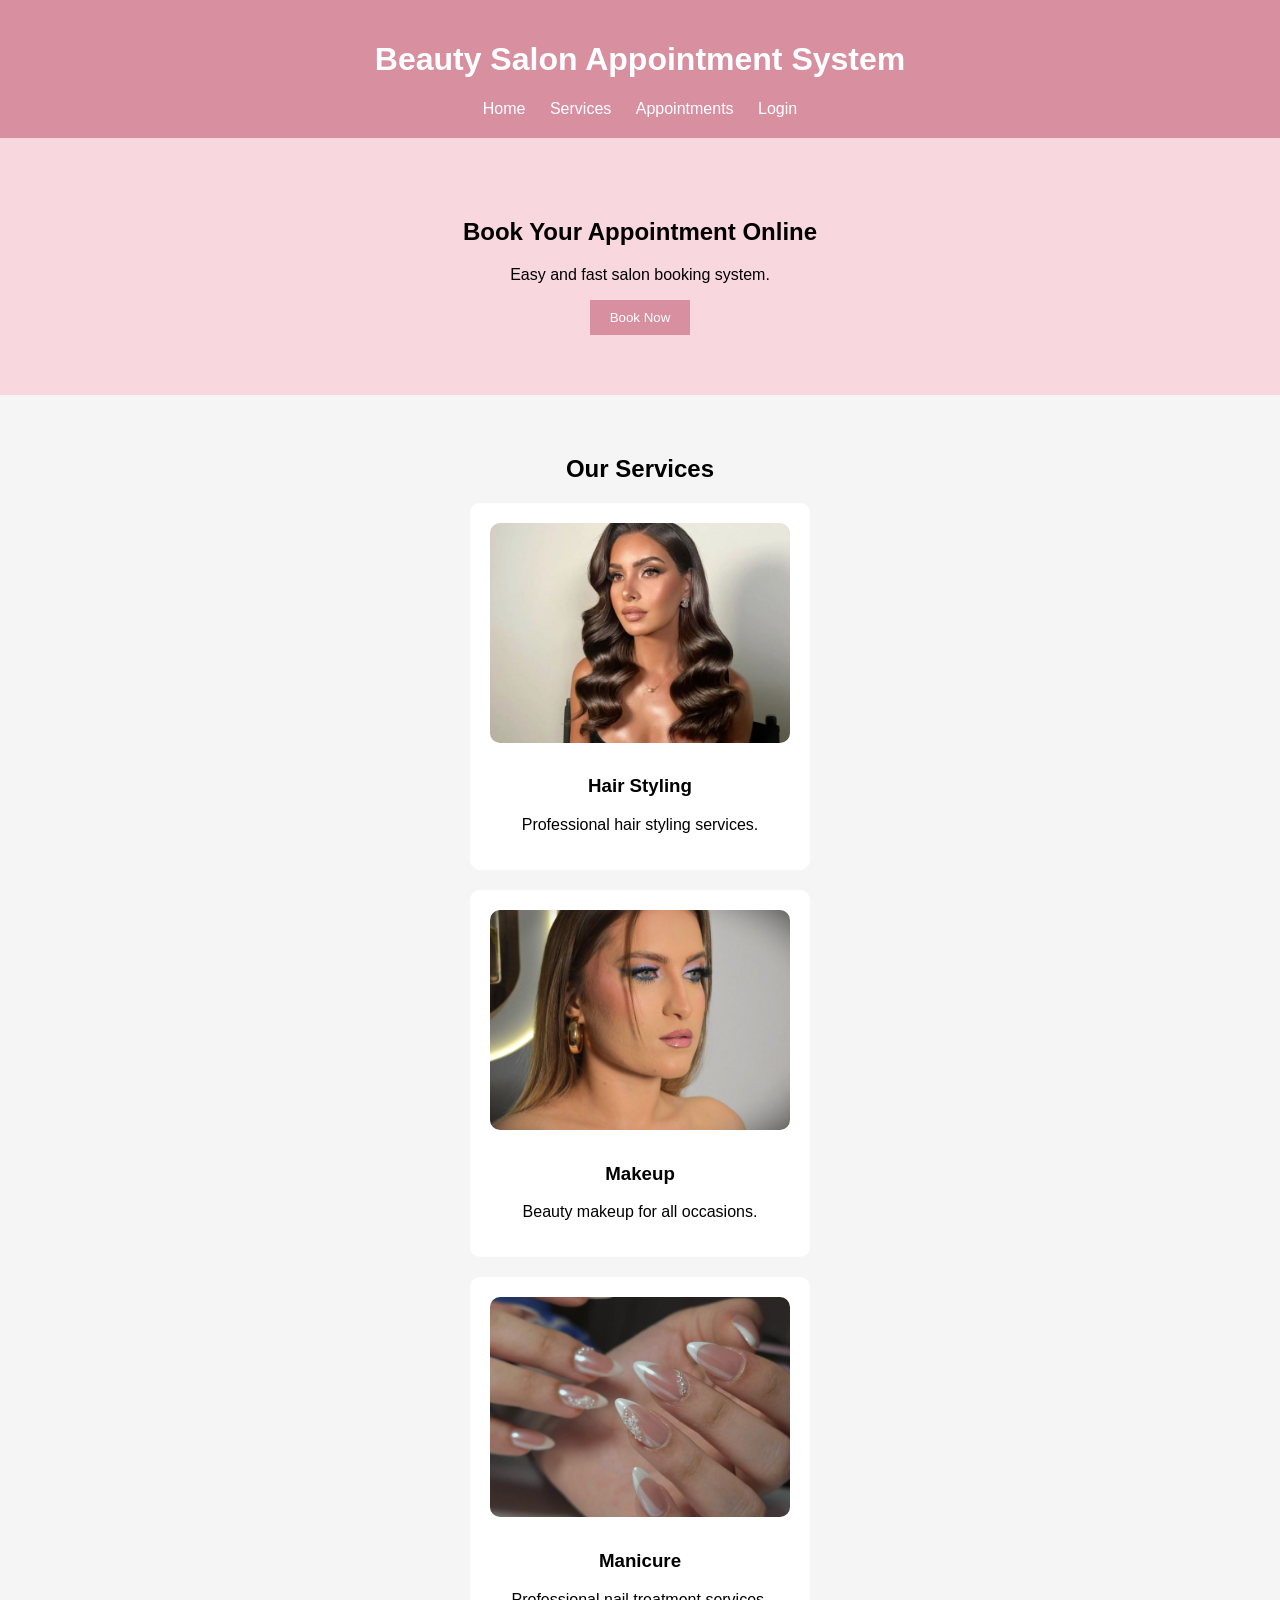
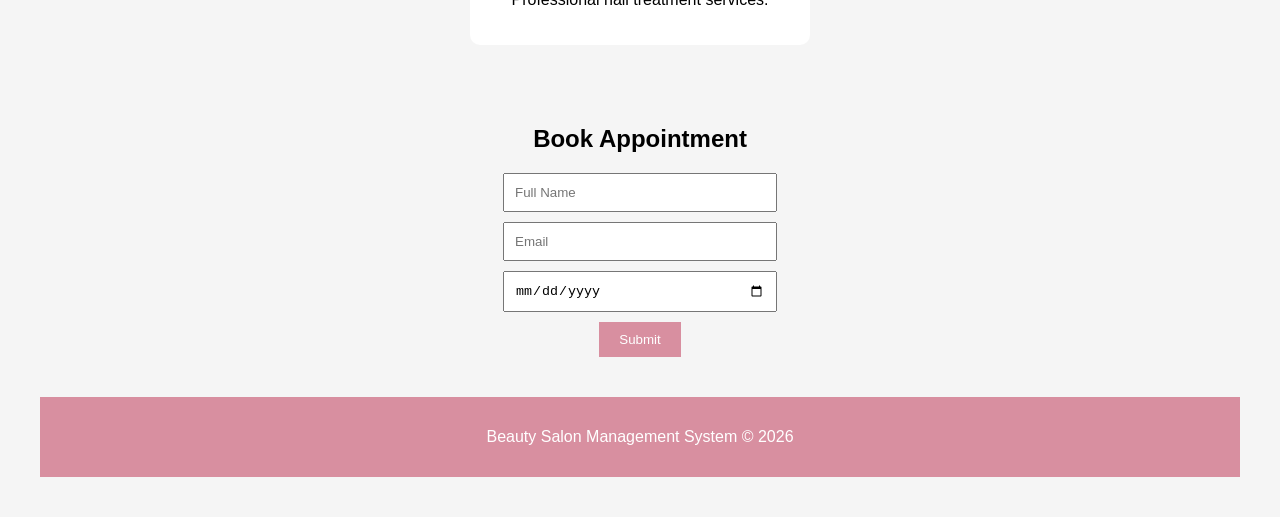
<file: index.html>
<!DOCTYPE html>
<html>
<head>
    <title>Beauty Salon System</title>
    <link rel="stylesheet" href="style.css">
</head>
<body>

<header>
    <h1>Beauty Salon Appointment System</h1>
    <nav>
        <a href="#">Home</a>
        <a href="#">Services</a>
        <a href="#">Appointments</a>
        <a href="#">Login</a>
    </nav>
</header>

<section class="hero">
    <h2>Book Your Appointment Online</h2>
    <p>Easy and fast salon booking system.</p>
    <button>Book Now</button>
</section>

<section class="services">
    <h2>Our Services</h2>

   <div class="card">
    <img src="Hair.jpg" alt="Hair Styling">

    <h3>Hair Styling</h3>

    <p>Professional hair styling services.</p>
</div>
<div class="card">
    <img src="Makeup.jpg" alt="Makeup">

    <h3>Makeup</h3>

    <p>Beauty makeup for all occasions.</p>
</div>

   <div class="card">
    <img src="Nails.jpg" alt="Manicure">

    <h3>Manicure</h3>

    <p>Professional nail treatment services.</p>
</div>

<section class="booking">
    <h2>Book Appointment</h2>

    <form>
        <input type="text" placeholder="Full Name">
        <input type="email" placeholder="Email">
        <input type="date">
        <button type="submit">Submit</button>
    </form>
</section>

<footer>
    <p>Beauty Salon Management System © 2026</p>
</footer>

</body>
</html>
</file>
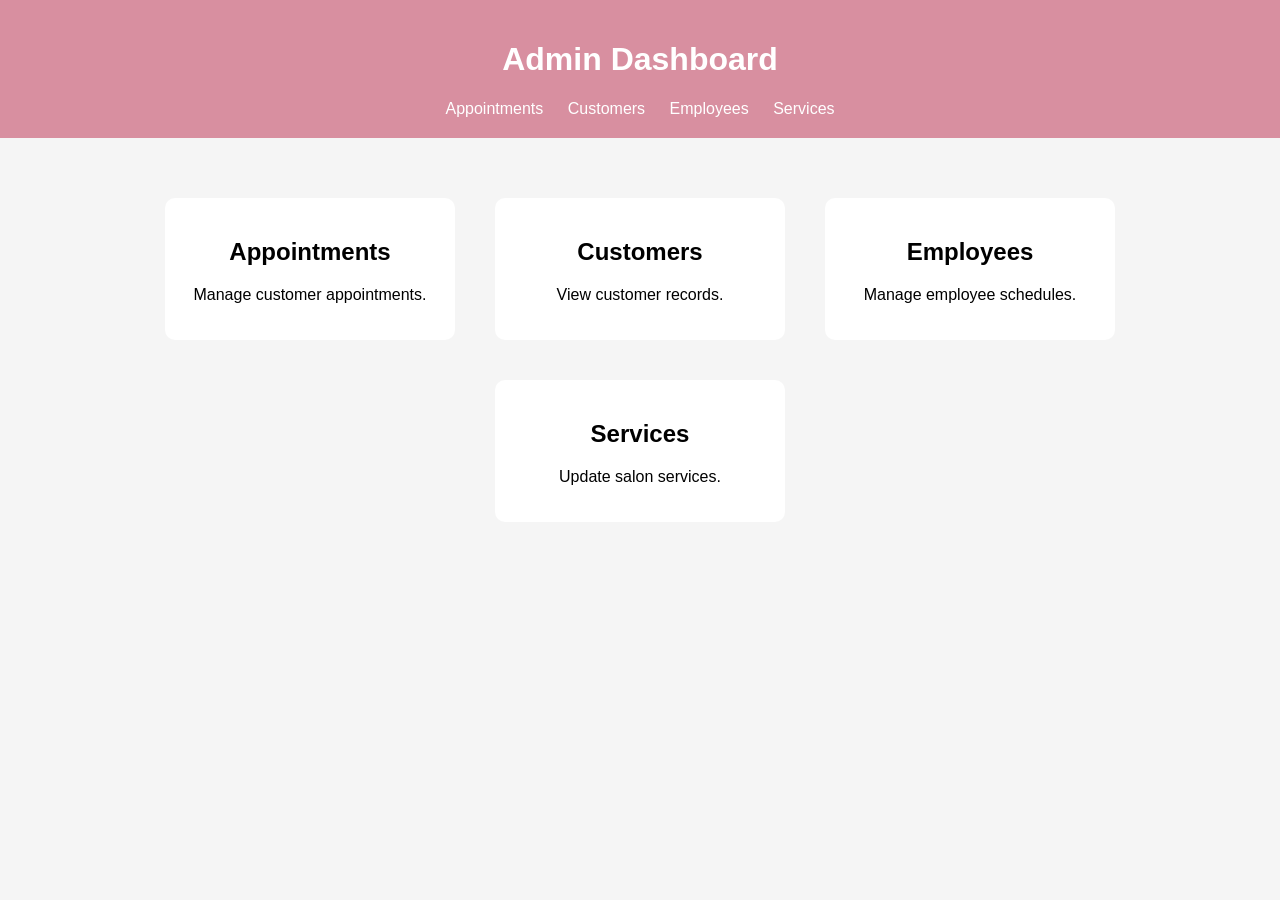
<file: dashboard.html>
<!DOCTYPE html>
<html>
<head>
    <title>Dashboard - Beauty Salon System</title>
    <link rel="stylesheet" href="style.css">
</head>
<body>

<header>
    <h1>Admin Dashboard</h1>

    <nav>
        <a href="#">Appointments</a>
        <a href="#">Customers</a>
        <a href="#">Employees</a>
        <a href="#">Services</a>
    </nav>
</header>

<section class="dashboard">

    <div class="dashboard-card">
        <h2>Appointments</h2>
        <p>Manage customer appointments.</p>
    </div>

    <div class="dashboard-card">
        <h2>Customers</h2>
        <p>View customer records.</p>
    </div>

    <div class="dashboard-card">
        <h2>Employees</h2>
        <p>Manage employee schedules.</p>
    </div>

    <div class="dashboard-card">
        <h2>Services</h2>
        <p>Update salon services.</p>
    </div>

</section>

</body>
</html>
</file>
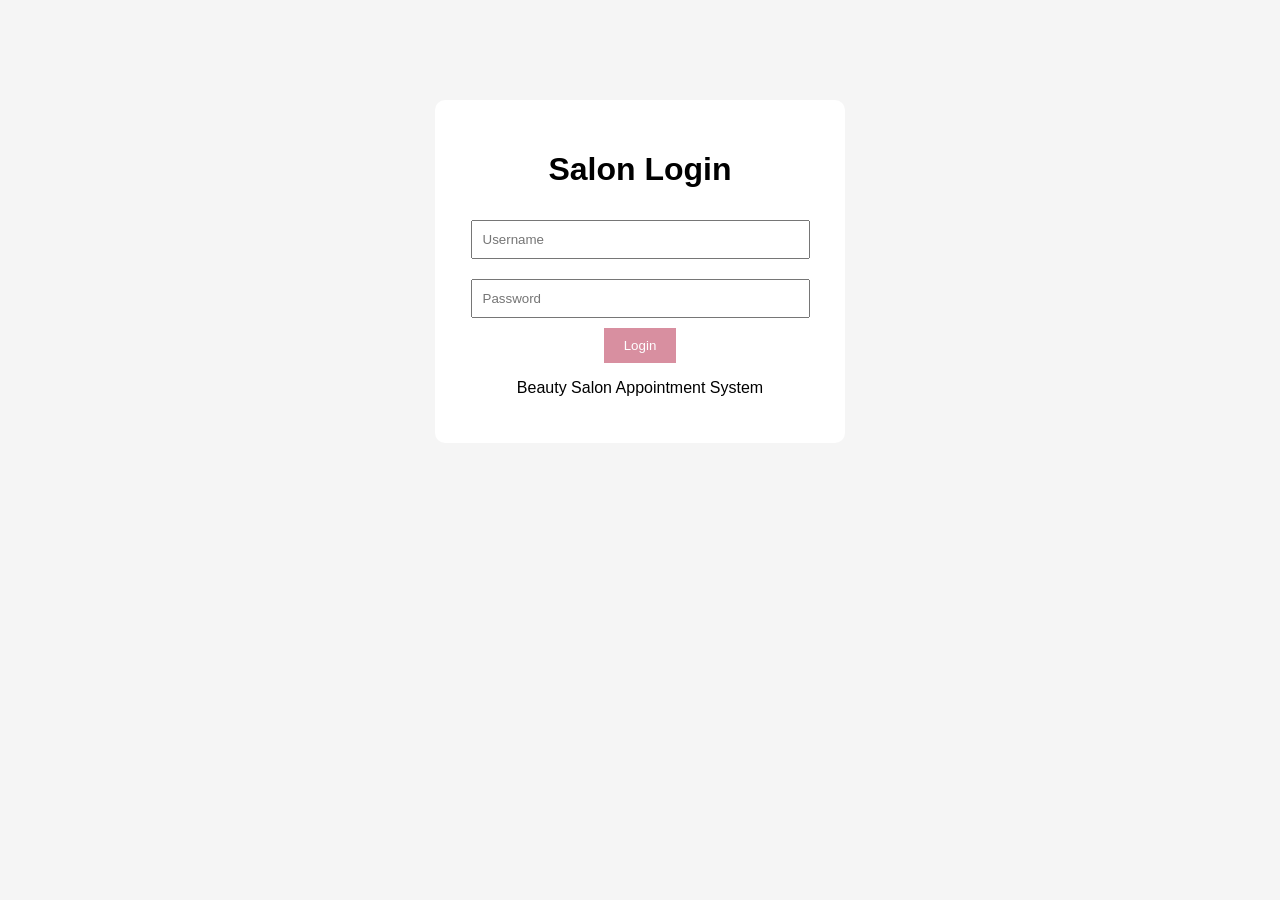
<file: login.html>
<!DOCTYPE html>
<html>
<head>
    <title>Login - Beauty Salon System</title>
    <link rel="stylesheet" href="style.css">
</head>
<body>

<div class="login-container">
    <h1>Salon Login</h1>

    <form class="login-form">
        <input type="text" placeholder="Username" required>
        <input type="password" placeholder="Password" required>

        <button type="submit">Login</button>
    </form>

    <p>Beauty Salon Appointment System</p>
</div>

</body>
</html>
</file>
<file: style.css>
body {
    font-family: Arial;
    margin: 0;
    background-color: #f5f5f5;
}

header {
    background-color: #d88fa0;
    color: white;
    padding: 20px;
    text-align: center;
}

nav a {
    color: white;
    margin: 10px;
    text-decoration: none;
}

.hero {
    text-align: center;
    padding: 60px;
    background-color: #f8d7df;
}

.hero button {
    padding: 10px 20px;
    border: none;
    background-color: #d88fa0;
    color: white;
    cursor: pointer;
}

.services {
    padding: 40px;
    text-align: center;
}

.card {
    background: white;
    margin: 20px auto;
    padding: 20px;
    width: 300px;
    border-radius: 10px;
}

.booking {
    padding: 40px;
    text-align: center;
}

.booking input {
    display: block;
    margin: 10px auto;
    padding: 10px;
    width: 250px;
}

.booking button {
    padding: 10px 20px;
    background-color: #d88fa0;
    color: white;
    border: none;
}

footer {
    background-color: #d88fa0;
    color: white;
    text-align: center;
    padding: 15px;
}

.login-container {
    width: 350px;
    margin: 100px auto;
    background: white;
    padding: 30px;
    border-radius: 10px;
    text-align: center;
}

.login-form input {
    width: 90%;
    padding: 10px;
    margin: 10px 0;
}

.login-form button {
    padding: 10px 20px;
    background-color: #d88fa0;
    color: white;
    border: none;
    cursor: pointer;
}

.dashboard {
    display: flex;
    justify-content: center;
    flex-wrap: wrap;
    padding: 40px;
}

.dashboard-card {
    background: white;
    width: 250px;
    margin: 20px;
    padding: 20px;
    border-radius: 10px;
    text-align: center;
}

.card img {
    width: 100%;
    height: 220px;
    object-fit: cover;
    border-radius: 10px;
    margin-bottom: 10px;
}
</file>
